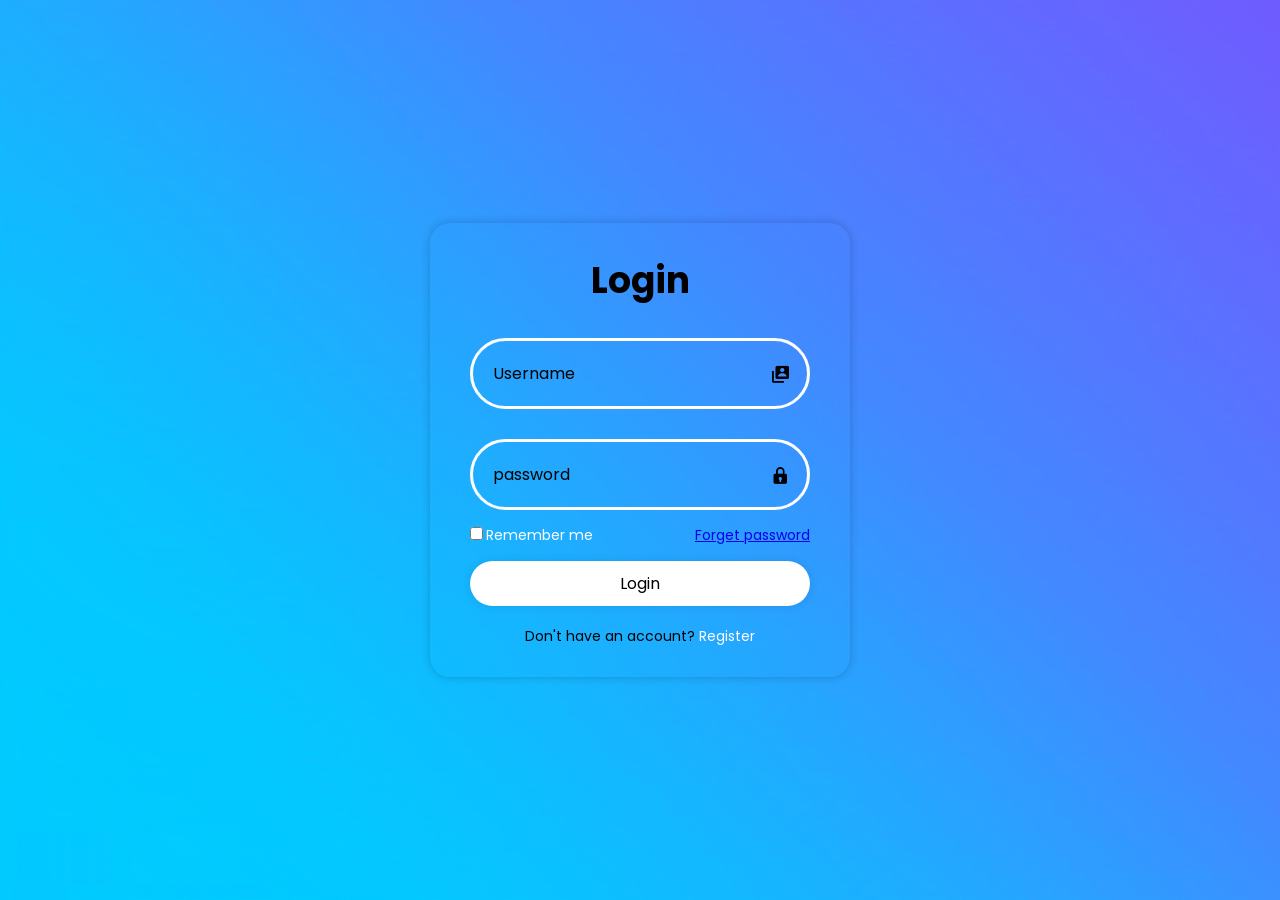
<file: sours/login.html>
<!DOCTYPE html>
<html lang="en">
<head>
    <meta charset="UTF-8">
    <meta name="viewport" content="width=device-width, initial-scale=1.0">
    <link href='https://unpkg.com/boxicons@2.1.4/css/boxicons.min.css' rel='stylesheet'>
    <link rel="stylesheet" href="styles/login.css">
    <link rel="stylesheet" href="index.html">
    <link rel="stylesheet" href="pricing.html">


    <title>s0s</title>
</head>
<body>
   
    <div class="wrapper">
        <form action="">
            <h1>Login</h1>
            <div class="input-box">
                <input type="text" placeholder="Username" required>
                <i class='bx bxs-user-account'></i>
            </div>
            <div class="input-box">
                <input type="text" placeholder="password" required>
                <i class='bx bxs-lock'></i>
            </div>
            <div class="remember">
                <label for=""><input type="checkbox">Remember me</label>
                <a href="#">Forget password</a>
            </div>

            <button type="submit" class="btn">Login</button>

            <div class="regestr-link">
                <p>Don't have an account? <a href="#">Register</a></p>
            </div>

        </form>

    </div>
</body>
</html>
</file>
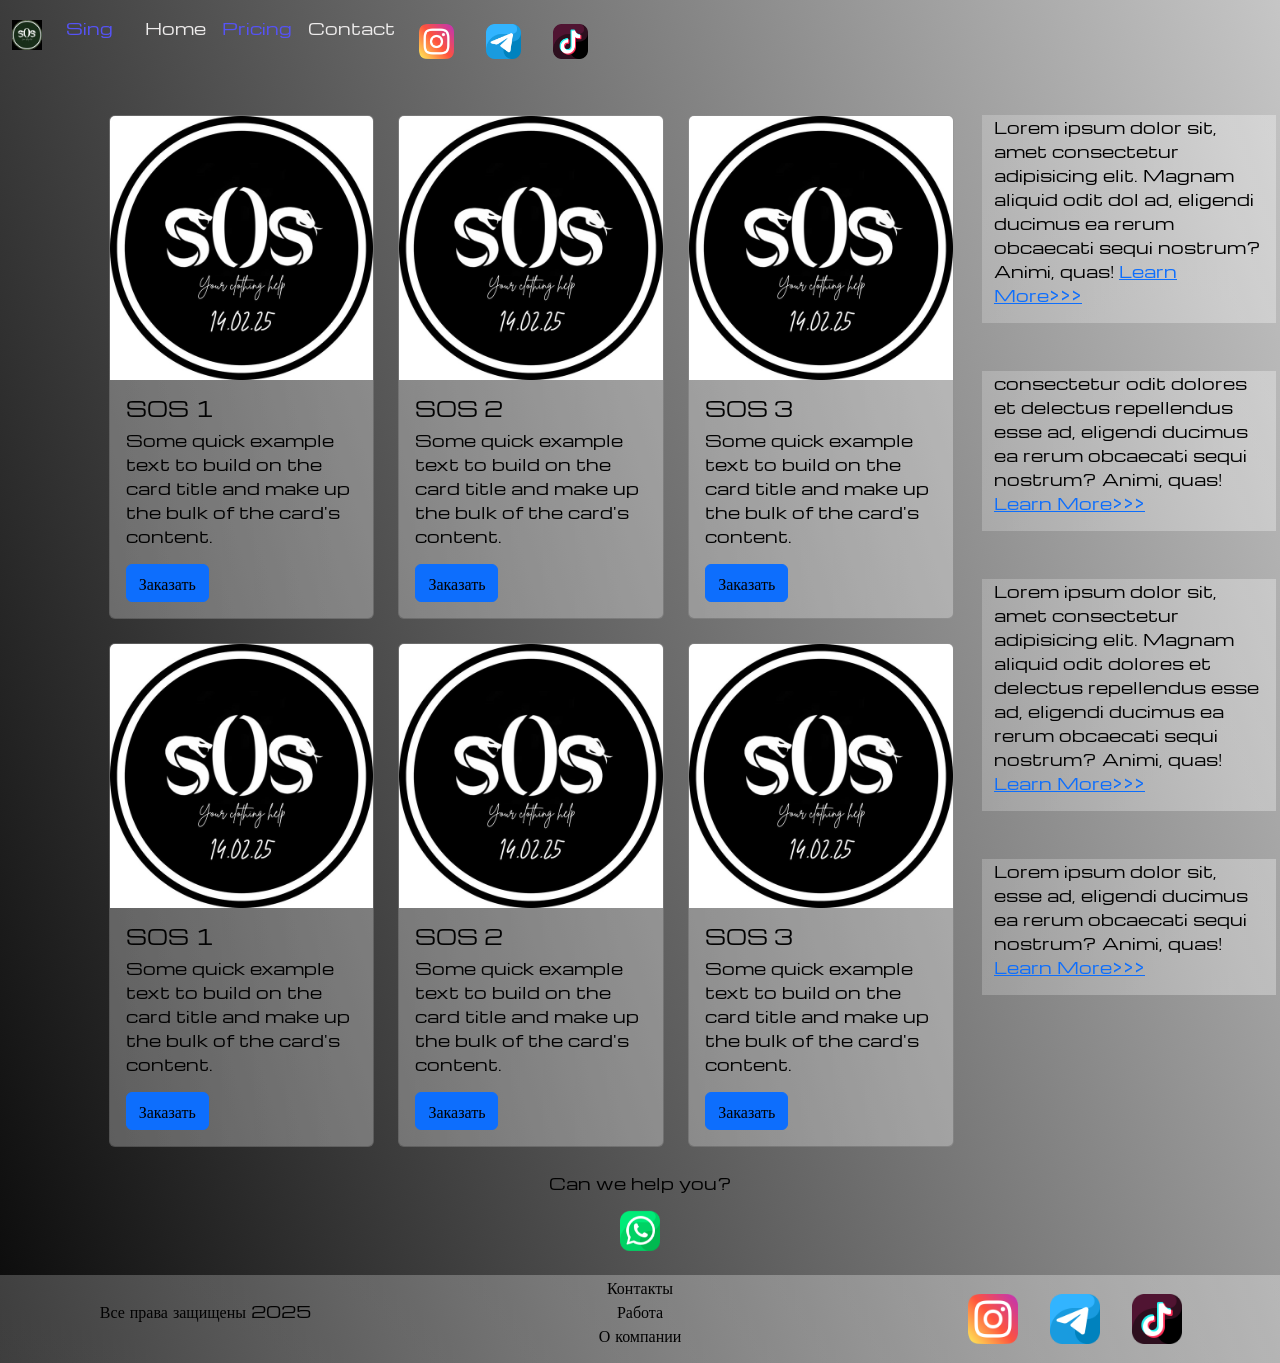
<file: sours/pricing.html>
<!DOCTYPE html>
<html lang="en">

<head>
  <meta charset="UTF-8">
  <meta name="viewport" content="width=device-width, initial-scale=1.0">
  <link href="https://cdn.jsdelivr.net/npm/bootstrap@5.3.3/dist/css/bootstrap.min.css" rel="stylesheet"
    integrity="sha384-QWTKZyjpPEjISv5WaRU9OFeRpok6YctnYmDr5pNlyT2bRjXh0JMhjY6hW+ALEwIH" crossorigin="anonymous">
  <link rel="stylesheet" href="styles/mycss.css">
  <link rel="apple-touch-icon" sizes="180x180" href="files/favicon_io/apple-touch-icon.png">
  <link rel="icon" type="image/png" sizes="32x32" href="files/favicon_io/favicon-32x32.png">
  <link rel="icon" type="image/png" sizes="16x16" href="files/favicon_io/favicon-16x16.png">
  <link rel="manifest" href="files/favicon_io/site.webmanifest">
  <link rel="stylesheet" href="styles/bgvideo.css">
  
  <title>s0s</title>
</head>

<body>
  <header>
    <nav class="navbar navbar-expand-lg ">
      <div class="container-fluid">
        <a class="navbar-brand" href="index.html"><img src="images/logo12.jpg" alt=""></a>
        <button class="navbar-toggler" type="button" data-bs-toggle="collapse" data-bs-target="#navbarNav"
          aria-controls="navbarNav" aria-expanded="false" aria-label="Toggle navigation">
          <span class="navbar-toggler-icon"></span>
        </button>
        <div class="collapse navbar-collapse" id="navbarNav">

          <ul class="navbar-nav">
            <li class="nav-item">
              <a class="nav-link active" aria-current="page" href="login.html">Sing</a>
            </li>
            <li class="nav-item">
              <a class="nav-link active" aria-current="page" href="pricing.html"></a>
            </li>
            <li class="nav-item">
              <a class="nav-link" aria-current="page" href="index.html" type="">Home</a>
            </li>
            <li class="nav-item">
              <a class="nav-link active" href="pricing.html">Pricing</a>
            </li>
            <li class="nav-item">
              <a class="nav-link" href="pricing.html">Contact</a>
            </li>
            <li class="nav-item">
              <a class="nav-link" href="pricing.html">
                <a href="https://www.instagram.com/s0s.brand?igsh=b3VqM3kzYzE3dWEx"><img style="width: 35px; margin-inline: 1em;"    src="files/inst.png" alt="...."></a></a>
            </li>
            <li class="nav-item">
              <a class="nav-link" href="pricing.html">
                <a href="#"><img style="width: 35px; margin-inline: 1em;"    src="files/teleg.png" alt="...."></a></a>
            </li>
            <li class="nav-item">
              <a class="nav-link" href="pricing.html">
                <a href="#">
                  <img style="width: 35px; margin-inline: 1em;"   src="files/tik-tok.png" alt="...">
                  </a>
                </a>
            </li>
          </ul>
        </div>
      </div>
    </nav>
  </header>

  <section>
    <div class="container-fluidd mt-4">
      <div class="row">
        <div class="col-lg-1">
        </div>


        <div class="col-lg-8 col-md-12">
          <div class="row">
            <div class="col-lg-4 col-md-6 mt-4">
              <div class="card">
                <a href="#"><img src="images/brand.jpg" class="card-img-top" alt="SOS"></a>
                <div class="card-body">
                  <h5 class="card-title"><a href="#">SOS 1</a></h5>
                  <p class="card-text"><a href="#">
                    Some quick example text to build on the card title and make up the bulk of the
                      card's
                      content.
                  </a></p>
                  <a href="#" class="btn btn-primary">Заказать</a>
                </div>
              </div>
            </div>
            <div class="col-lg-4 col-md-6 mt-4">
              <div class="card">
                <a href="#">
                  <img src="images/brand.jpg" class="card-img-top" alt="SOS">
                  <div class="card-body">
                    <h5 class="card-title">SOS 2</h5>
                </a>
                  <p class="card-text">Some quick example text to build on the card title and make up the bulk of the
                    card's
                    content.</p>
                  <a href="#" class="btn btn-primary">Заказать</a>
                </div>
              </div>
            </div>
            <div class="col-lg-4 col-md-6 mt-4">
              <div class="card">
                <a href="#">
                  <img src="images/brand.jpg" class="card-img-top" alt="SOS">
                  <div class="card-body">
                    <h5 class="card-title">SOS 3</h5>
                </a>
                  <p class="card-text">Some quick example text to build on the card title and make up the bulk of the
                    card's
                    content.</p>
                  <a href="#" class="btn btn-primary">Заказать</a>
                </div>
              </div>
            </div>
          </div>
          <div class="row">
            <div class="col-lg-4 col-md-6 mt-4">
              <div class="card">
                <a href="#">
                  <img src="images/brand.jpg" class="card-img-top" alt="SOS">
                  <div class="card-body">
                    <h5 class="card-title">SOS 1</h5>
                </a>
                  <p class="card-text">Some quick example text to build on the card title and make up the bulk of the
                    card's
                    content.</p>
                  <a href="#" class="btn btn-primary">Заказать</a>
                </div>
              </div>
            </div>
            <div class="col-lg-4 col-md-6 mt-4">
              <div class="card">
                <a href="#">
                  <img src="images/brand.jpg" class="card-img-top" alt="SOS">
                  <div class="card-body">
                    <h5 class="card-title">SOS 2</h5>
                </a>
                  <p class="card-text">Some quick example text to build on the card title and make up the bulk of the
                    card's
                    content.</p>
                  <a href="#" class="btn btn-primary">Заказать</a>
                </div>
              </div>
            </div>
            <div class="col-lg-4 col-md-6 mt-4">
              <div class="card">
                <a href="#">
                  <img src="images/brand.jpg" class="card-img-top" alt="SOS">
                  <div class="card-body">
                    <h5 class="card-title">SOS 3</h5>
                </a>
                  <p class="card-text">Some quick example text to build on the card title and make up the bulk of the
                    card's
                    content.</p>
                  <a href="#" class="btn btn-primary">Заказать</a>
                </div>
              </div>
            </div>
          </div>
          
          
          
         
          
          



        </div>



        <div class="col-lg-3 col-md-12">
          <div class="row px-3">
            <div class="col-lg-12 sidebar my-4 ">
                <p>Lorem ipsum dolor sit, amet consectetur adipisicing elit. Magnam aliquid odit dol ad, eligendi ducimus ea rerum obcaecati sequi nostrum? Animi, quas! <a href="#">Learn More>>></a></p>
            </div>
            <div class="col-lg-12 sidebar my-4 ">
              <p>consectetur odit dolores et delectus repellendus esse ad, eligendi ducimus ea rerum obcaecati sequi nostrum? Animi, quas! <a href="#">Learn More>>></a></p>
          </div>
          <div class="col-lg-12 sidebar my-4 ">
            <p>Lorem ipsum dolor sit, amet consectetur adipisicing elit. Magnam aliquid odit dolores et delectus repellendus esse ad, eligendi ducimus ea rerum obcaecati sequi nostrum? Animi, quas! <a href="#">Learn More>>></a></p>
        </div>
        <div class="col-lg-12 sidebar my-4 ">
          <p>Lorem ipsum dolor sit,  esse ad, eligendi ducimus ea rerum obcaecati sequi nostrum? Animi, quas! <a href="#">Learn More>>></a></p>
      </div>
          </div>
        </div>

      </div>
      <div class="col-lg-12 col-md-12 text-center mt-4">
        <p>Can we help you? </p>
      </div>
      <div class="col-lg-12 col-md-12 text-center">
        <img class="call-animated" style="width: 40px" src="files/telef.png" alt="....">
      </div>
    </div>
  </section>


  <footer class="mt-4">
    <div class="conteiner-fluid">
      <div class="row">
        <div class="col-lg-4 col-md-12 footer-text text-center">
          <p>Все права защищены 2025 </p>
        </div>
        <div class="col-lg-4 col-md-12 footer-text text-center">
           <p>Контакты <br>Работа<br>О компании</p>
        </div>
        <div class="col-lg-4 col-md-12 media-links">
           <a href=" https://www.instagram.com/s0s.brand?igsh=b3VqM3kzYzE3dWEx"><img style="width: 50px; margin-inline: 1em;"    src="files/inst.png" alt="...."></a>
           <a href="#"><img style="width: 50px; margin-inline: 1em;"    src="files/teleg.png" alt="...."></a>
           <a href="#"><img style="width: 50px; margin-inline: 1em;"   src="files/tik-tok.png" alt="..."></a>
        </div>

      </div>
    </div>
  </footer>




  <script src="https://cdn.jsdelivr.net/npm/bootstrap@5.3.3/dist/js/bootstrap.bundle.min.js"
    integrity="sha384-YvpcrYf0tY3lHB60NNkmXc5s9fDVZLESaAA55NDzOxhy9GkcIdslK1eN7N6jIeHz"
    crossorigin="anonymous"></script>
</body>

</html>
</file>
<file: sours/styles/login.css>
@import url('https://fonts.googleapis.com/css?family=Poppins&display=swap');

*{
    margin: 0;
    padding: 0;
    box-sizing: border-box;
    font-family: "Poppins", sans-serif;
}

body  {
    display: flex;
    justify-content: center;
    align-items: center;
    min-height: 100vh;
    background:url('fon.gif') no-repeat;
    background-size: cover;
    background-position: center;
}



.wrapper {
    width: 420px;
    background: transparent;
    border: 2px solid rgb(255, 255, 255 .2);
    backdrop-filter:blur(20px);
    box-shadow: 0 0 10px rgb(0, 0, 0, .2);
    color: rgb(0, 0, 0);
    border-radius: 20px;
    padding: 30px 40px;
}

.wrapper h1 {
    font-size: 36px;
    text-align: center;

}

.wrapper .input-box {
    width: 100%;
    height: 50%;
    margin: 30px 0;
    position: relative;
}

.input-box input {
    width: 100%;
    height: 100%;
    background: transparent;
    border: none;
    outline: none;
    border: 3px solid rgb(255, 255, 255);
    border-radius: 40px;
    font-size: 16px;
    color: rgb(0, 0, 0);
    padding: 20px 45px 20px 20px;
}


.input-box input::placeholder {
    color: rgb(0, 0, 0);
}

.input-box i {
    position: absolute;
    right: 20px;
    top: 50%;
    transform: translateY(-50%);
    font-size: 20px
}


.wrapper .remember {
    display: flex;
    justify-content: space-between; 
    font-size: 14px;
    margin: -15px 0 15px;
}

.remember label input{
     accent-color: #000000;
     margin-right: 3px;
}

.remember {
    color: #fff;
    text-decoration: none; 
}

.remember a:hover {
    text-decoration: underline;
}

.wrapper .btn  {
    width: 100%;
    height: 45px;
    background: #fff;
    border: none;
    outline: none;
    border-radius: 40px;
    box-shadow: 0 0 10px rgb(0 , 0, 0, .1);
    cursor:pointer ;
    font-size: 16px;
    color: rgb(0, 0, 0);
}

.wrapper .regestr-link {
    font-size: 14px;
    text-align: center;
    margin-top: 20px;
}

.regestr-link p a {
    color: #fff;
    text-decoration: none;
    font-weight: 60px
}
 
 .regestr-link p a:hover {
    text-decoration: underline;
    color: rgb(5, 252, 17);

 }
</file>
<file: sours/styles/mycss.css>
@import url('https://fonts.googleapis.com/css?family=Michroma&display=swap');
 
     body {
    font-family: Michroma, serif;
    background: linear-gradient(71deg,#000000,#e1e1e1);
    background-size: 120% 120%;
    animation: gradient-animation 4s ease infinite;


     }

@keyframes gradient-animation {
    0% {
      background-position: 0% 50%;
    }
    50% {
      background-position: 100% 50%;
    }
    100% {
      background-position: 0% 50%;
    }
  }


p {
    color: rgb(2, 2, 2);
}
.nav-link {
    color: rgb(238, 236, 236);
}

.navbar-nav .nav-link.active {
    color: rgb(86, 83, 247);
    text-decoration: none;

}

.nav .navbar navbar-expand-lg bg-dark {
    background-color: transparent ;
}

.navbar-brand img {
    width: 30px;

}

.navbar-toggler {
    background-color: rgb(168, 170, 169);
}

.sidebar {
     color: rgb(39, 6, 228);
     background: linear-gradient(270deg, #ffffff4f 15%, #ffffff36 100%);
}

.card {
    background: linear-gradient(270deg, #ffffff50 15%, #ffffff49 100%);
    
}

.card-body {
    background-color: transparent;
}

.card a {
    text-decoration: none;
    color: rgb(2, 2, 2);
}

.slide-text,
.footer-text {
    color: rgb(0, 0, 0);
    margin: auto auto;
}

.call-animated {
    animation: call 2s ease 0s 1 normal forwards;
}

@keyframes call {
	0%,
	100% {
		transform: translateX(0);
	}

	10%,
	30%,
	50%,
	70% {
		transform: translateX(-10px);
	}

	20%,
	40%,
	60% {
		transform: translateX(10px);
	}

	80% {
		transform: translateX(8px);
	}

	90% {
		transform: translateX(-8px);
	}
}


@media(max-width: 755px) {
    .carousel-indicators {
        display: none;
    }
}

footer,
.btn-outline-primary{
    background: linear-gradient(270deg, #ffffff4f 15%, #ffffff36 100%);

}

.media-links{
    display: flex;
    justify-content: center;
    align-items: center;
}

.video-text h1 {
    color: rgb(255, 255, 255);
}

.Registed li a {
    display: flex;  
    justify-items: center;
    align-items: center;

}

.a  btn-primary {
    color: gray ;
}
</file>
<file: sours/styles/bgvideo.css>
.bgvideo  {
    
    height: 70vh;
    width: 100%;
    position: relative;
    display: flex;
    justify-content: center;
    
}


.bgvideo video {

    height: 70vh;
    position: absolute;
    width: 100%;
    top: 0;
    left: 0;
    object-fit: cover;
    z-index: 1;
    
}

.effect {

    height: 70vh;
    position: absolute;
    width: 100%;
    top: 0;
    left: 0;
    object-fit: cover;
    z-index: 2;
    background-color: rgba(0, 0, 0, 0.288);
}


.video-text {
    color: rgba(61, 245, 77, 0.856);
     z-index: 2;
}
</file>
